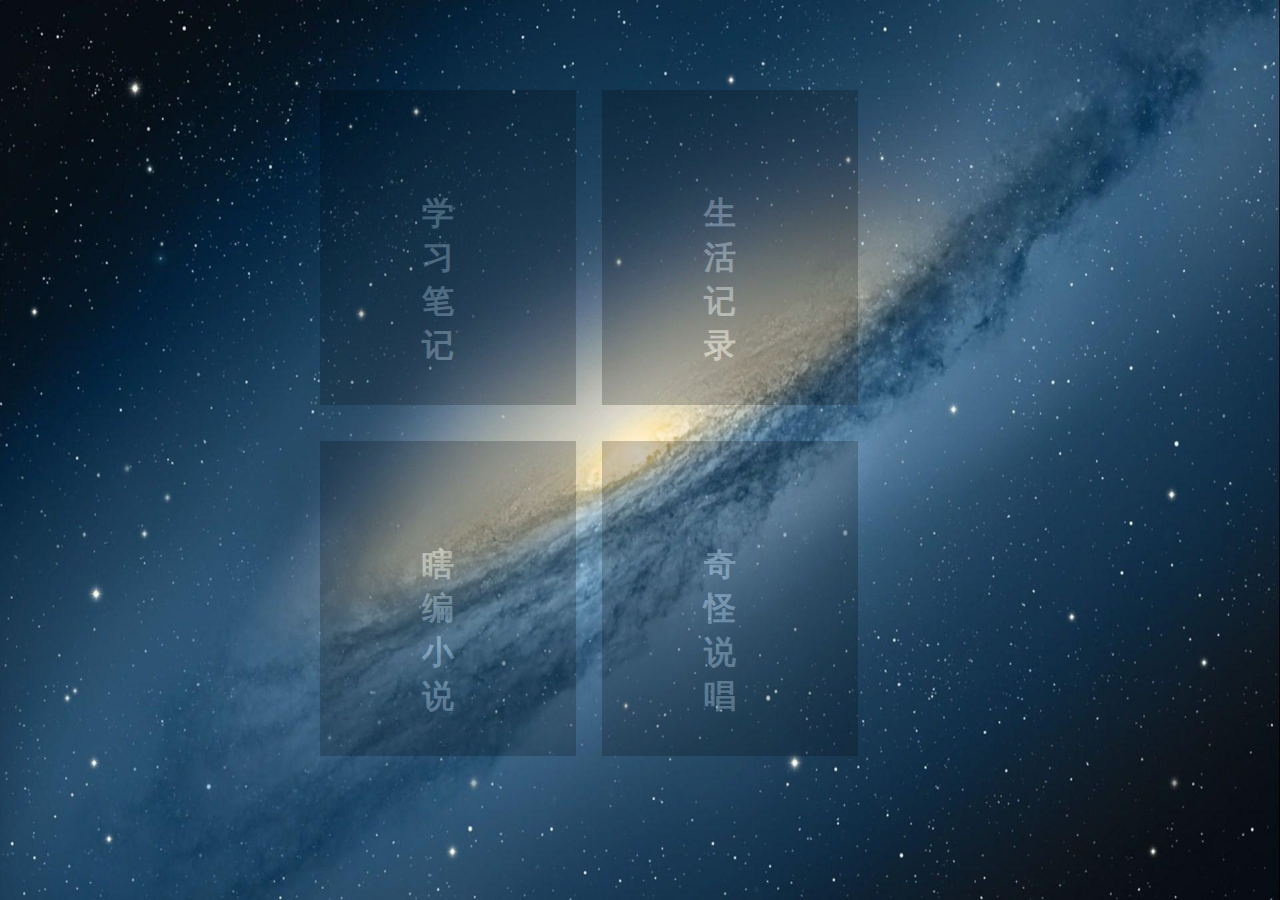
<file: html/index.html>
<!DOCTYPE html>
<html lang="en">
<head>
    <meta charset="UTF-8">
    <meta name="viewport" content="width=device-width, initial-scale=1.0">
    <title>博客主页</title>
    <link rel="stylesheet" href="../css/index.css">
</head>
<body>
    <section id="oneSection">
        <h1>学习笔记</h1>
    </section>
    <section id="twoSection">
        <h1>生活记录</h1>
    </section>
    <section id="threeSection">
        <h1>瞎编小说</h1>
    </section>
    <section id="fourSection">
        <h1>奇怪说唱</h1>
    </section>
</body>
</html>
</file>
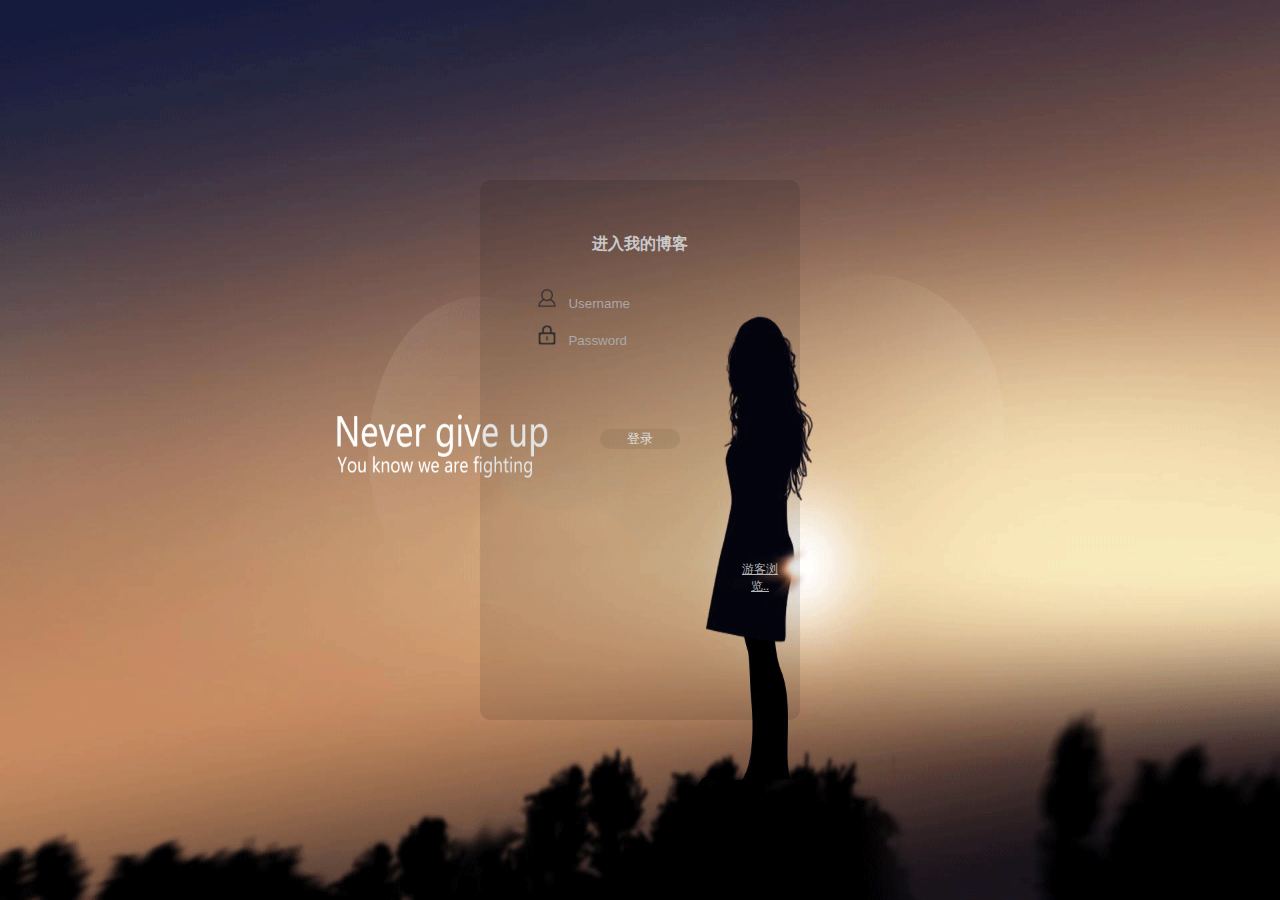
<file: html/login.html>
<!DOCTYPE html>
<html lang="en">
<head>
    <meta charset="UTF-8">
    <meta name="viewport" content="width=device-width, initial-scale=1.0">
    <title>王浩的博客</title>
    <link rel="stylesheet" href="../css/login.css">
</head>
<body>
    <div class="login">
        <form action="">
            <h1>进入我的博客</h1>
            <img src="../picture/用户.png" alt="">
            <input type="text" value="Username"><br>
            <img src="../picture/密码.png" alt="">
            <input type="text" value="Password"><br>
            <button type="submit">登录</button>
        </form>
        <a href="./index.html">游客浏览..</a>
    </div>

<script src="../js/jquery-3.3.1.js"></script>
<script src="../js/login.js"></script>
</body>
</html>
</file>
<file: css/index.css>
*{
    margin: 0px;
    padding: 0px;
}

body{
    display: grid;
    grid-template-rows: 10vh 35vh 4vh 35vh;
    grid-template-columns: 25vw 20vw 2vw 20vw;
    background-image: url("../picture/5.jpeg");
    background-size: 100vw 100vh;
    width: 100vw;
    height: 100vh;
}

section{
    opacity: 20%;
    background-color: rgb(0, 0, 0);
    color: rgb(255, 255, 255);
    align-content: center;
}
#oneSection{
    grid-row-start: 2;
    grid-row-end: 3;
    grid-column-start: 2;
    grid-column-end: 3;
}
#twoSection{
    grid-row-start: 2;
    grid-row-end: 3;
    grid-column-start: 4;
    grid-column-end: 5;
}
#threeSection{
    grid-row-start: 4;
    grid-row-end: 5;
    grid-column-start: 2;
    grid-column-end: 3;
}
#fourSection{
    grid-row-start: 4;
    grid-row-end: 5;
    grid-column-start: 4;
    grid-column-end: 5;
    
}
h1{
    width: 50px;
    margin-top: 25%;
    margin-left: 40%;
}
</file>
<file: css/login.css>
body{
    display: grid;
    grid-template-columns: 10vw 25vw 10vw;
    grid-template-rows: 20vh 60vh 20vh;
    margin: 0;
    height:100vh;
    background-image: url("../picture/login.png");
    background-size: 100vw 100vh;
    text-align: center;
    justify-content:space-around;
}

.login{
    min-width: 300px;
    border-radius: 10px;
    background: rgba(0, 0, 0, 0.1);
    height: 60vh;
    grid-column-start: 2;
    grid-column-end: 3;
    grid-row-start: 2;
    grid-row-end: 3;
    text-align: center;
}
form{
    padding-top: 6vh;
    text-align: center;
}
input{
    margin-top: 20px;
    display: inline-block;
    border-bottom: 2px solid rgb(2, 0, 0);
    text-indent: 5px;
    background: rgba(0, 0, 0, 0);
    color: rgb(170, 168, 168);
    outline: none;
    border-radius: 5px;
    border: none;
}
img{
    display: inline-block;
    width: 20px;
    height: 20px;
}
button{
    outline: none;
    border-radius: 10px;
    border: none;
    margin-top: 80px;
    background: rgba(121, 102, 69,0.2);
    width: 80px;
    color: rgb(223, 223, 223);
}
h1{
    margin: 0px;
    font-size: 16px;
    color:rgb(201, 201, 201);
    margin-bottom: 20px;
}
button:hover{
    background: rgba(207, 185, 147, 0.2);
}

@media only screen and (max-width:500px) and (min-width: 351px){
    .login{
        min-width: 250px;
    }
    body{
        background-position: -515px;
        background-size: 300vw 100vh;
        grid-template-columns: 1vw 80vw 1vw;
}

}

@media only screen and (max-width:350px){
    .login{
        min-width: 250px;
    }
    body{
        background-position: -515px;
        background-size: 300vw 100vh;
        grid-template-columns: 1vw 90vw 1vw;
}

}
@media only screen and (max-width:800px) and (min-width:501px){
    body{
        background-position: -515px;
        background-size: 300vw 100vh;
        grid-template-columns: 5vw 50vw 5vw;
}

}

*{
    touch-action:none
}
div a{
    display: block;
    margin-top: 35%;
    margin-left: 80%;
    width: 15%;
    font-size: 12px;
    color: rgb(185, 184, 184);
    cursor: pointer;

}
</file>
